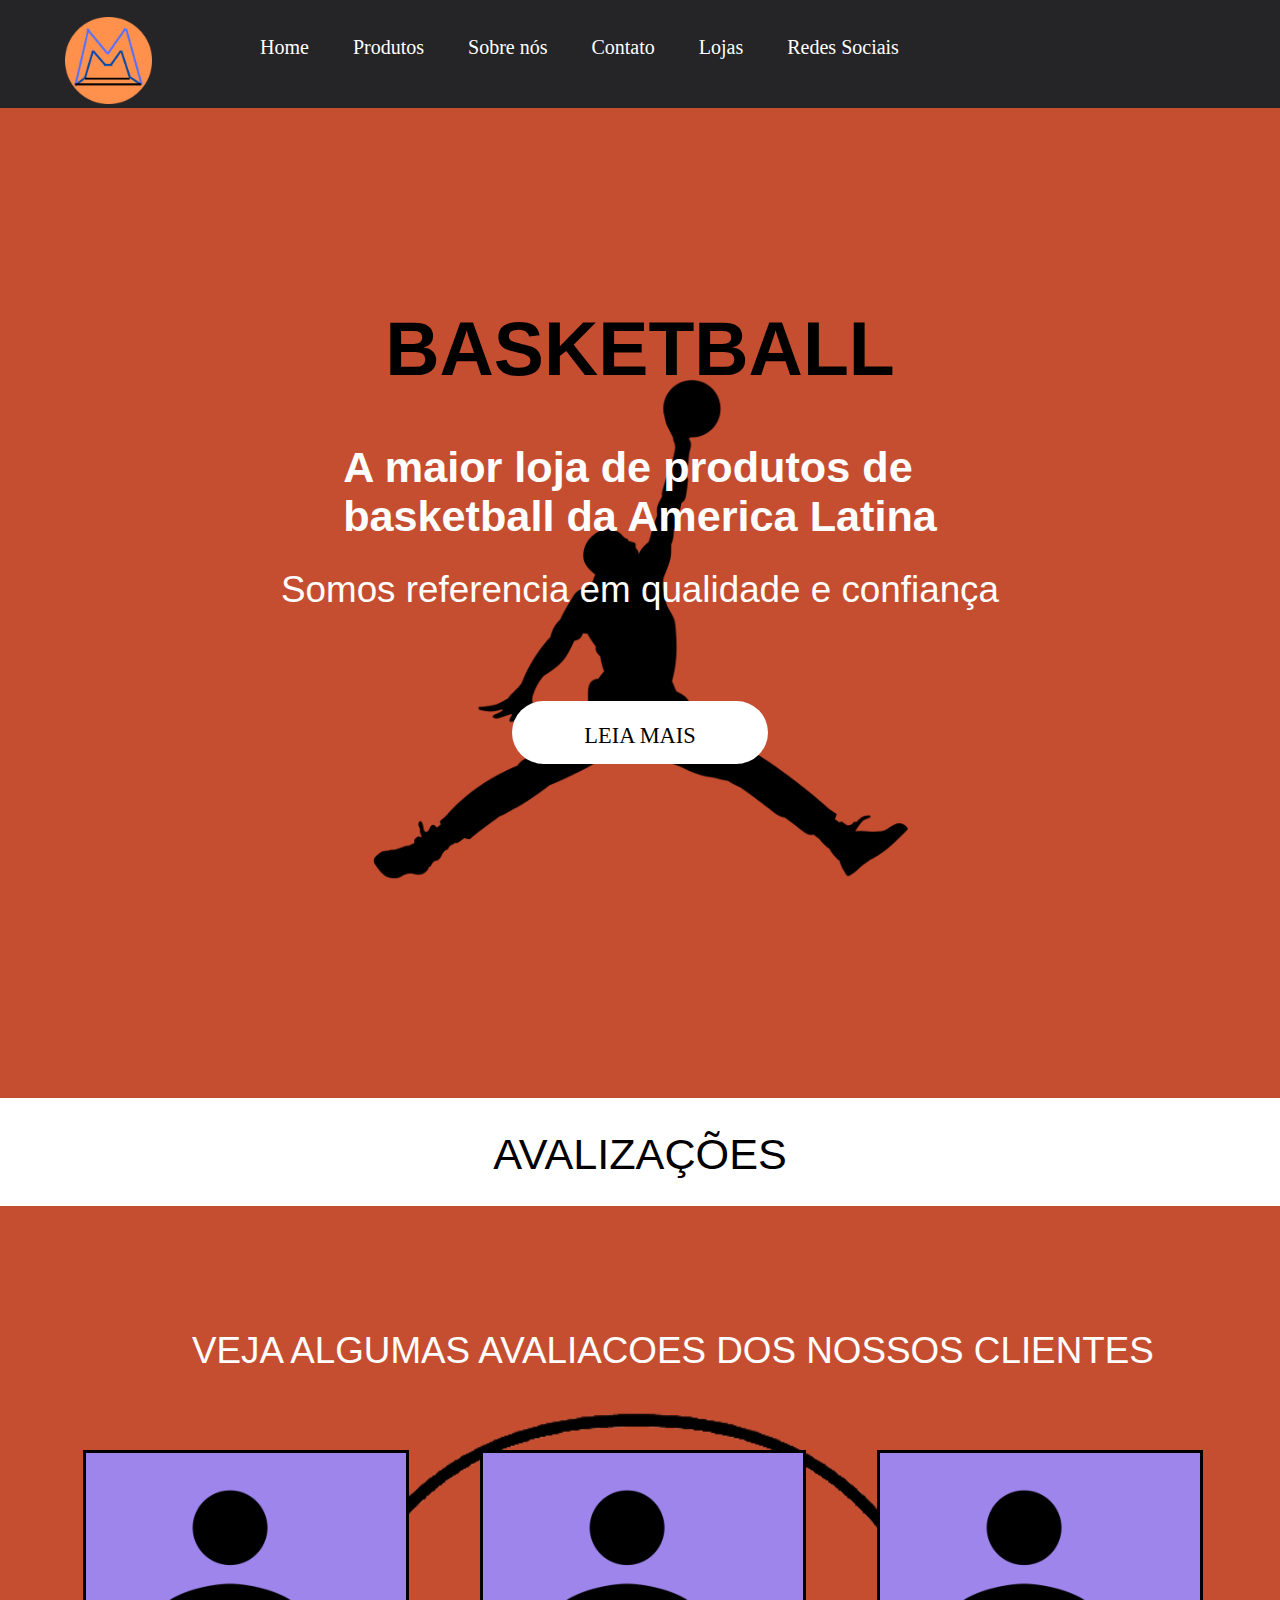
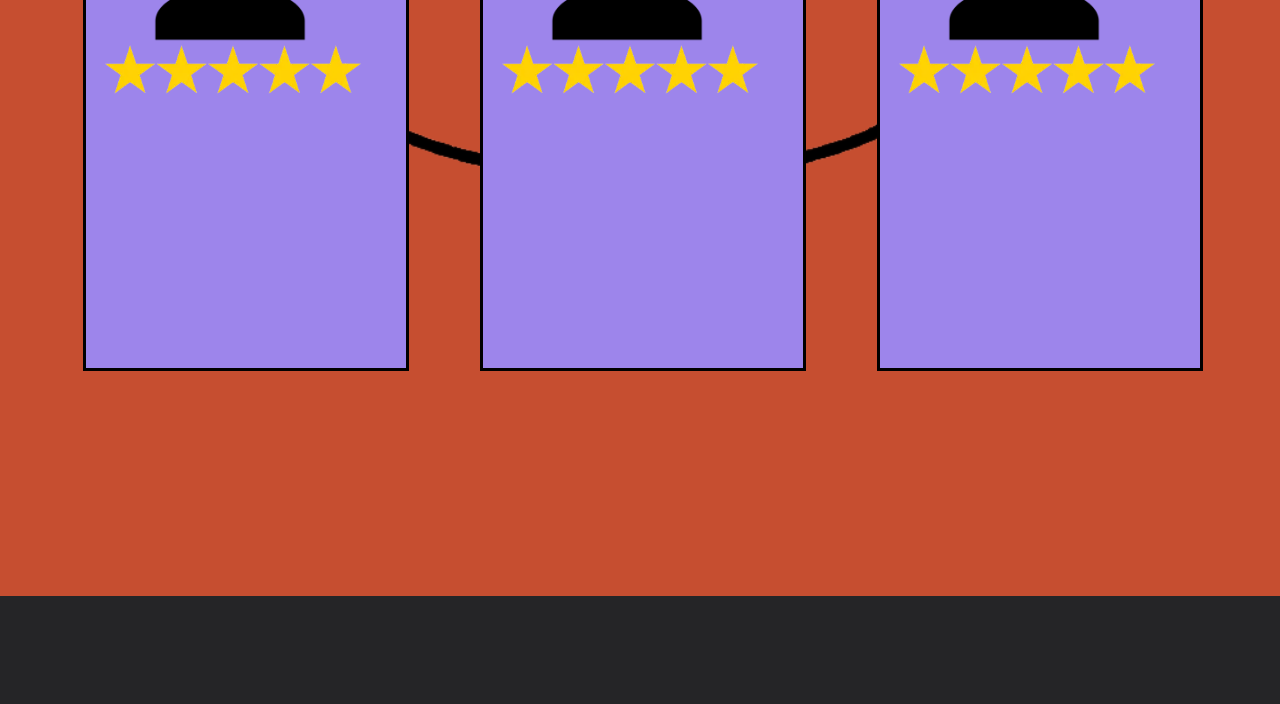
<file: index.html>
<!DOCTYPE html>
<html lang="en">
<head>
    <meta charset="UTF-8">
   <link rel="stylesheet" href="style.css">
    <title>Home</title>
</head>
<body>
    
    <div class="container">
        <div class="logotipo">
            <img class="logotipoimg" src="img/logo.png" alt="">
        </div>


        <cabecalho >
            <nav id="menu_horizontal">
                <ul>
                    <li><a href="/index.html">Home</a></li>
                    <li><a href="/produtos.html">Produtos</a></li>
                    <li><a href="/quemsomos.html">Sobre nós</a></li>
                    <li><a href="/contato.html">Contato</a></li>
                    <li><a href="/contato.html">Lojas</a></li>
                   
                    <li><a href=".">Redes Sociais</a></li>
                </ul>  
            </nav>
        </cabecalho>

        <fundo1>
            <div class="fundo_inicial">
                <img class ="boneco" src="img/boneco.png" alt="">
            
        
         
                <h1>BASKETBALL</h1>
        
                <h2>A maior loja de produtos de <br> basketball da America Latina </h2>
                
                <p class="subtitulo_h">Somos referencia em qualidade e confiança</p>
                
                <div class="botao_fundo"><p><a href=".">LEIA MAIS</a></p></div>
    
                
            </div>
            
            
        </fundo1>
        <separacao>

            <p>AVALIZAÇÕES</p>
            
        </separacao>
        <fundo2>
            
            <img class ="cesta" src="img/fundo2.png" alt="">
            <div class="avaliacao">
                <p class="subtitulo_avaliacoes">VEJA ALGUMAS AVALIACOES DOS NOSSOS CLIENTES</p>
                <div class="avaliacao1"><img class="avatar" src="img/avatar.png" alt=""><img class="estrela"src="img/estrela.webp" alt="">
                
                    
                </div>
                <div class="avaliacao2"><img class="avatar" src="img/avatar.png" alt=""><img class="estrela"src="img/estrela.webp" alt="">
                
                </div>
                <div class="avaliacao3"><img class="avatar" src="img/avatar.png" alt=""><img class="estrela"src="img/estrela.webp" alt="">
                
                </div>
                
            </div>
         
        </fundo2>


        <rodape></rodape>
     

        </div>

      
  
        

</body>
</html>
</file>
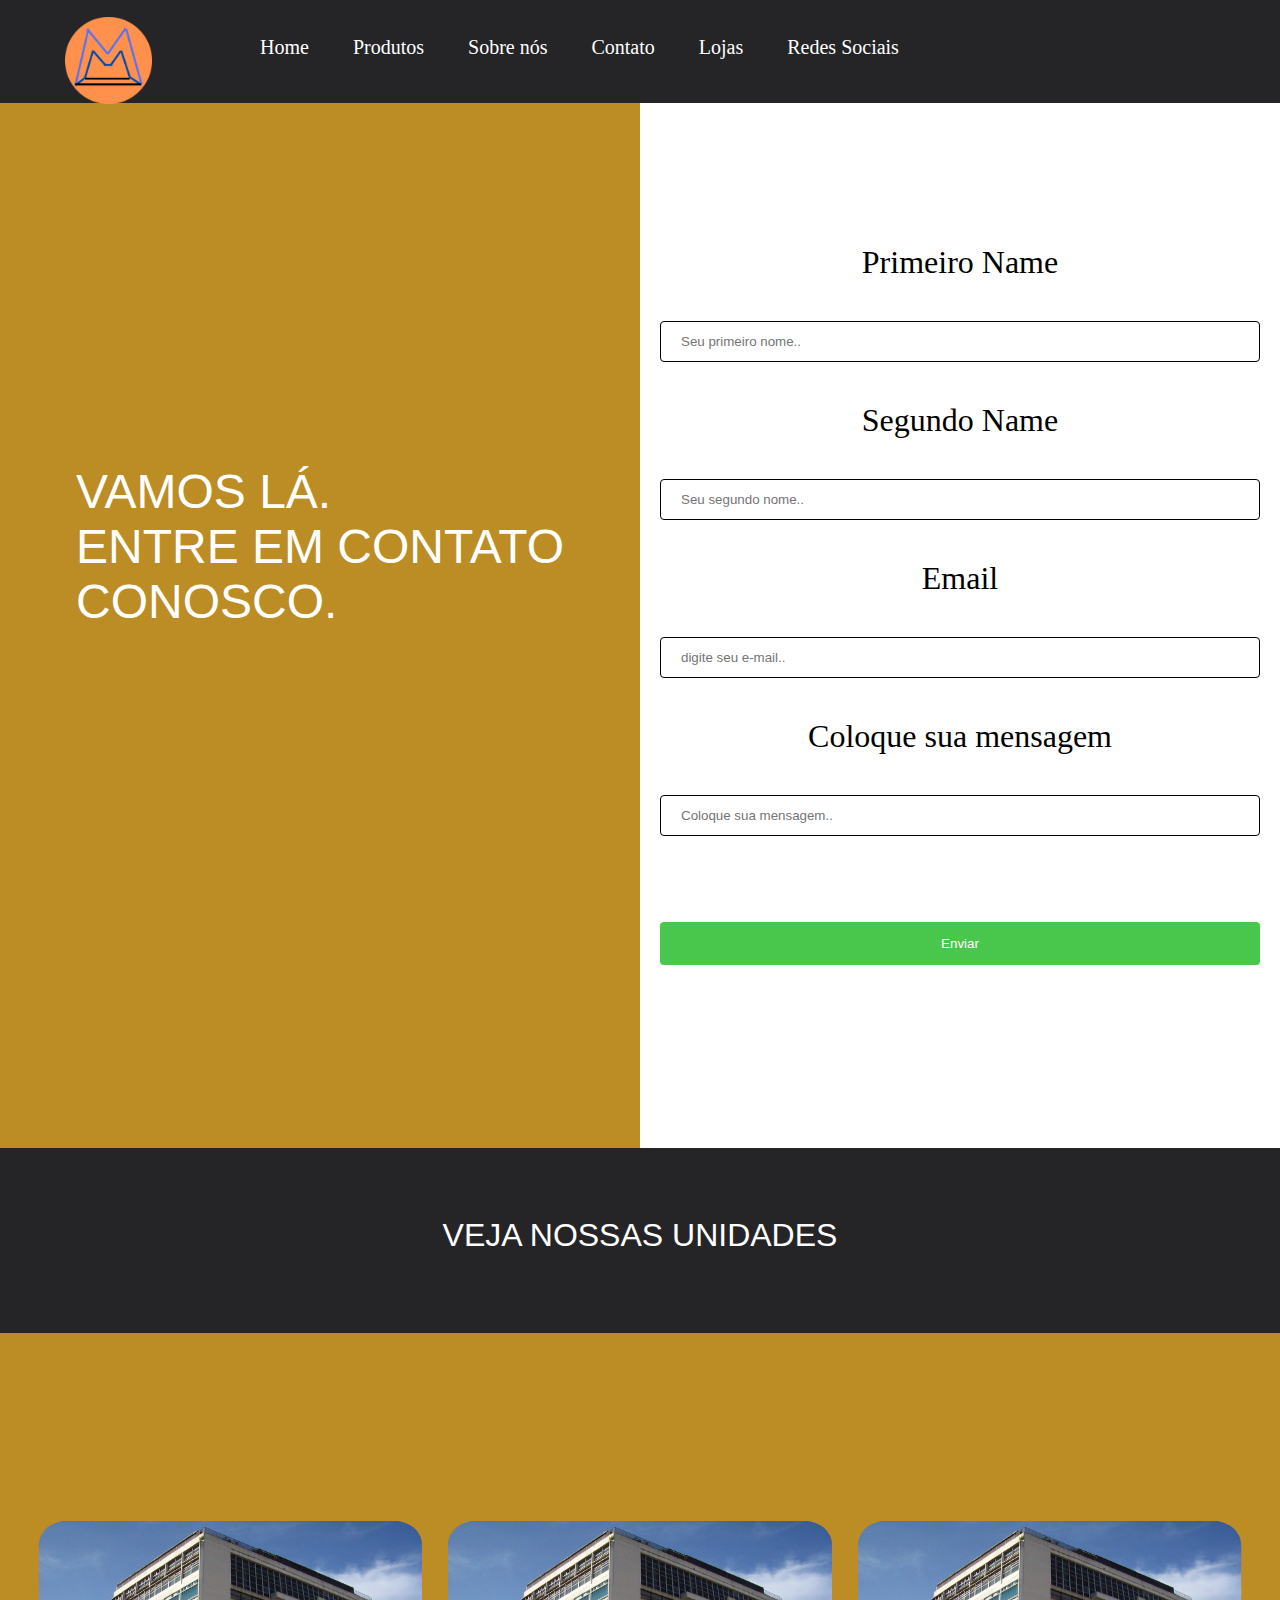
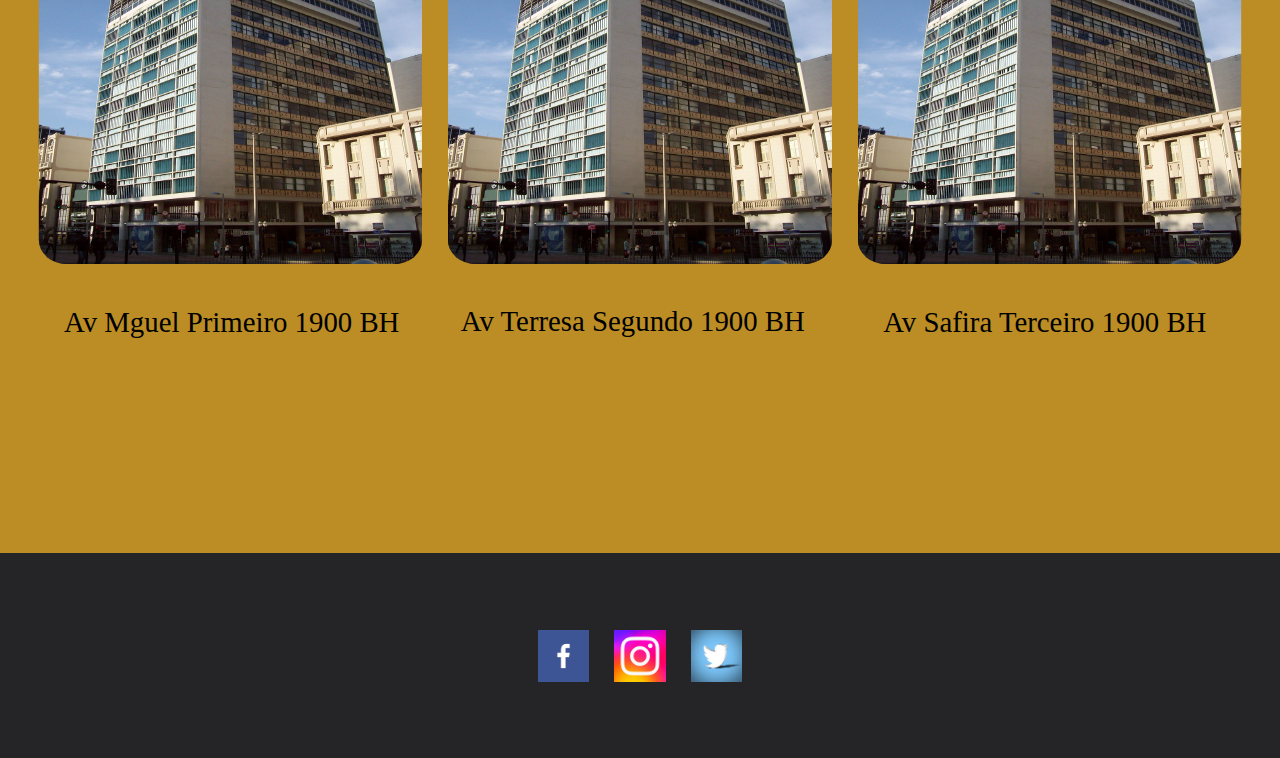
<file: contato.html>
<!DOCTYPE html>
<html lang="en">
<head>
    <meta charset="UTF-8">
    <link rel="stylesheet" href="contato.css">
    <title>Contato</title>
</head>
<body>

    <div class="container">
        <div class="logotipo">
            <img class="logotipoimg" src="img/logo.png" alt="">
        </div>

        <div class="cabecalho">
            <nav id="menu_horizontal">
                <ul>
                    <li><a href="/index.html">Home</a></li>
                    <li><a href="/produtos.html">Produtos</a></li>
                    <li><a href="/quemsomos.html">Sobre nós</a></li>
                    <li><a href="/contato.html">Contato</a></li>
                    <li><a href="/contato.html">Lojas</a></li>
                   
                    <li><a href=".">Redes Sociais</a></li>
                </ul>  
            </nav>
        </div>
        <div class="conteudo1">
            <p class="textogrande">
                VAMOS LÁ.<br>ENTRE EM CONTATO<br> CONOSCO.
            </p>
        </div>
        <div class="conteudo2">
            <div class="inputs">
            <p class="mensagem">ENVIE UMA MENSAGEM</p>
            <p class="nome">Primeiro Name</p>
            <input type="text" id="fname" name="primeironome" placeholder="Seu primeiro nome..">
            <p class="nome">Segundo Name</p>
            <input type="text" id="lname" name="segundonome" placeholder="Seu segundo nome..">

            <p class="nome">Email</p>
            <input type="text" id="lname" name="email" placeholder="digite seu e-mail..">

            <p class="nome">Coloque sua mensagem</p>
            <input type="text" id="lname" name="mensagem" placeholder="Coloque sua mensagem..">
            <input type="submit" value="Enviar">

            </div>
            
        </div>
        <div class="conteudo3"></div>

        <div class="conteudo4">
            <p class="mensagem">VEJA NOSSAS UNIDADES</p>
            <div class="imagens">
                <img class="imagemloja1" src="img/loja1.jpg" alt="">
               
                <img class="imagemloja2" src="img/loja1.jpg" alt="">
              
                <img class="imagemloja3" src="img/loja1.jpg" alt="">
            </div>
           

                <div class=endereco1>
                <p>Av Mguel Primeiro 1900 BH</p>
                </div>

                <div class=endereco2>
                    <p>Av Terresa Segundo 1900 BH</p>
                    </div>

                    <div class=endereco3>
                        <p>Av Safira Terceiro 1900 BH</p>
                        </div>
        </div>
        


                        <div class="rodape">

                            <div class="logo">
                                <img class="face"src="/img/face.webp" alt="">
                                <img class="insta"src="/img/insta.png" alt="">
                                <img class="tt" src="/img/tt.jpg" alt="">

                            </div>
         
                        </div>
    

    </div>
    
</body>
</html>
</file>
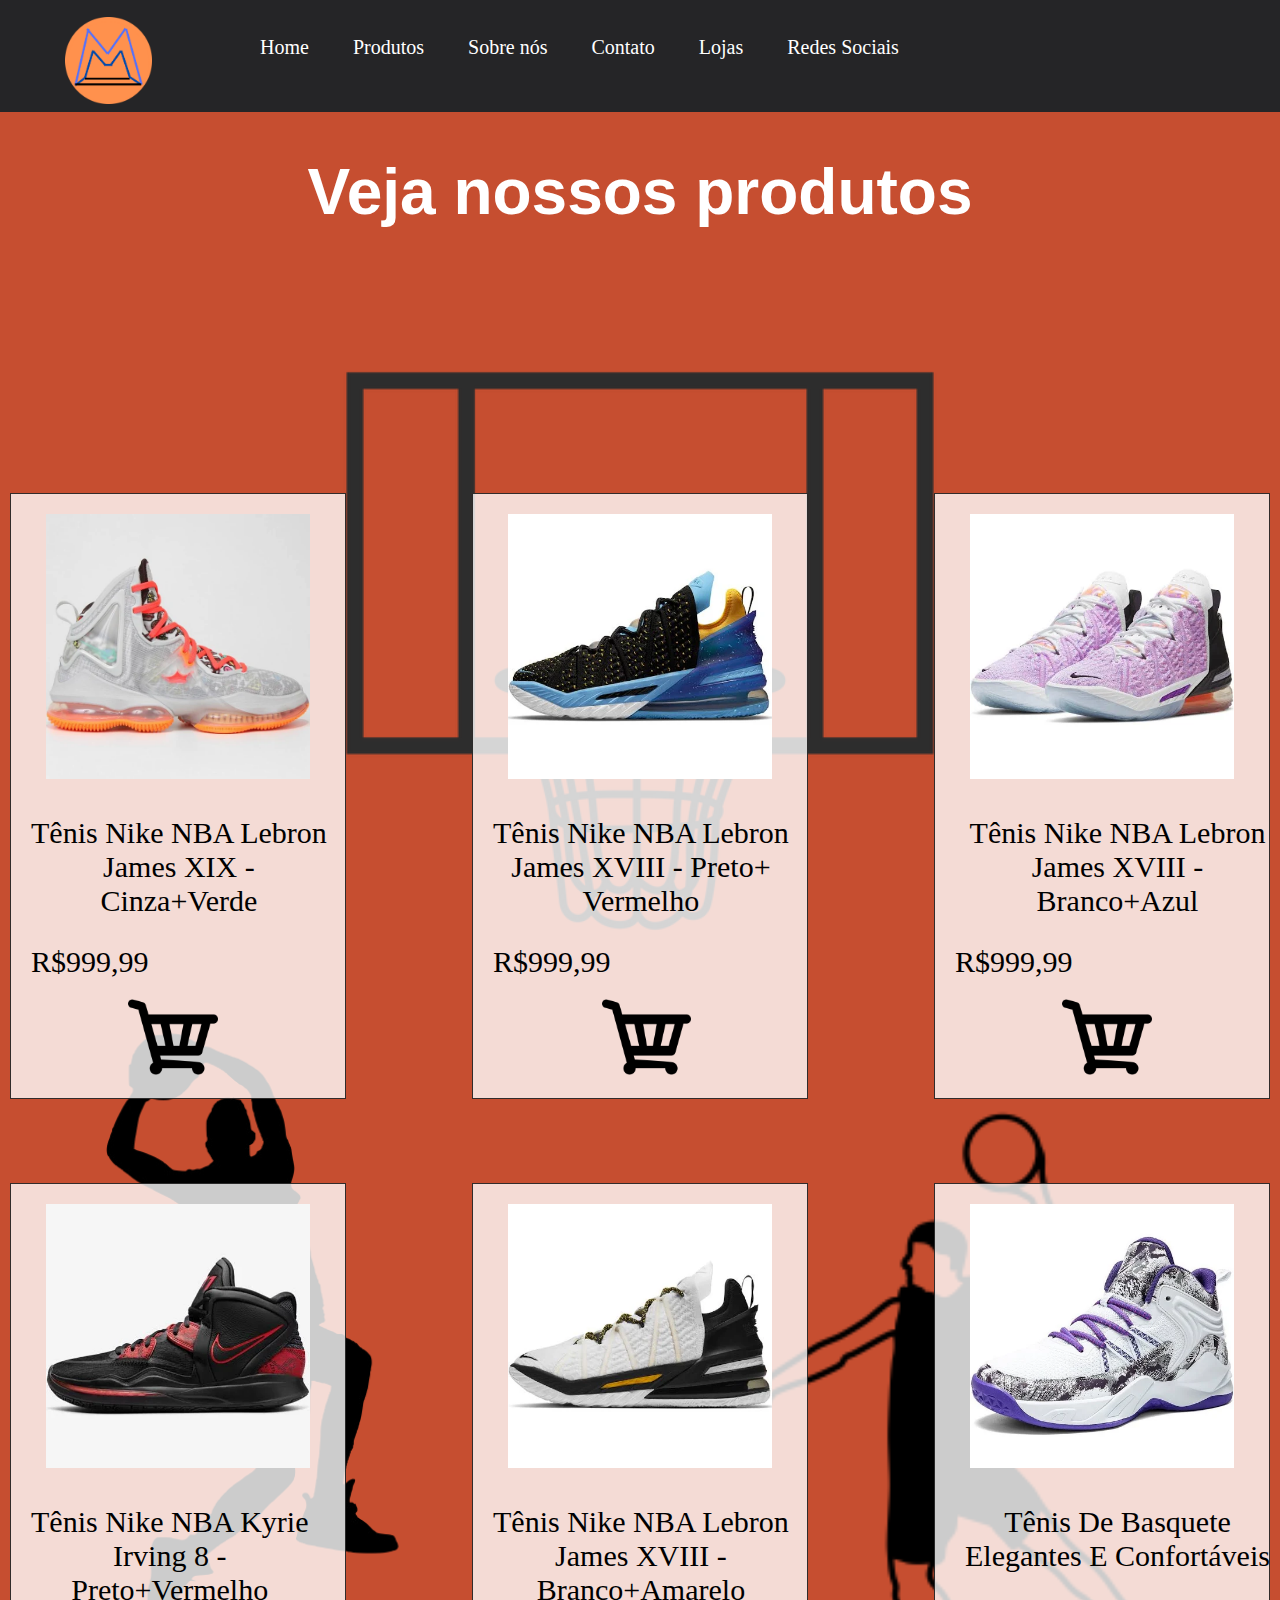
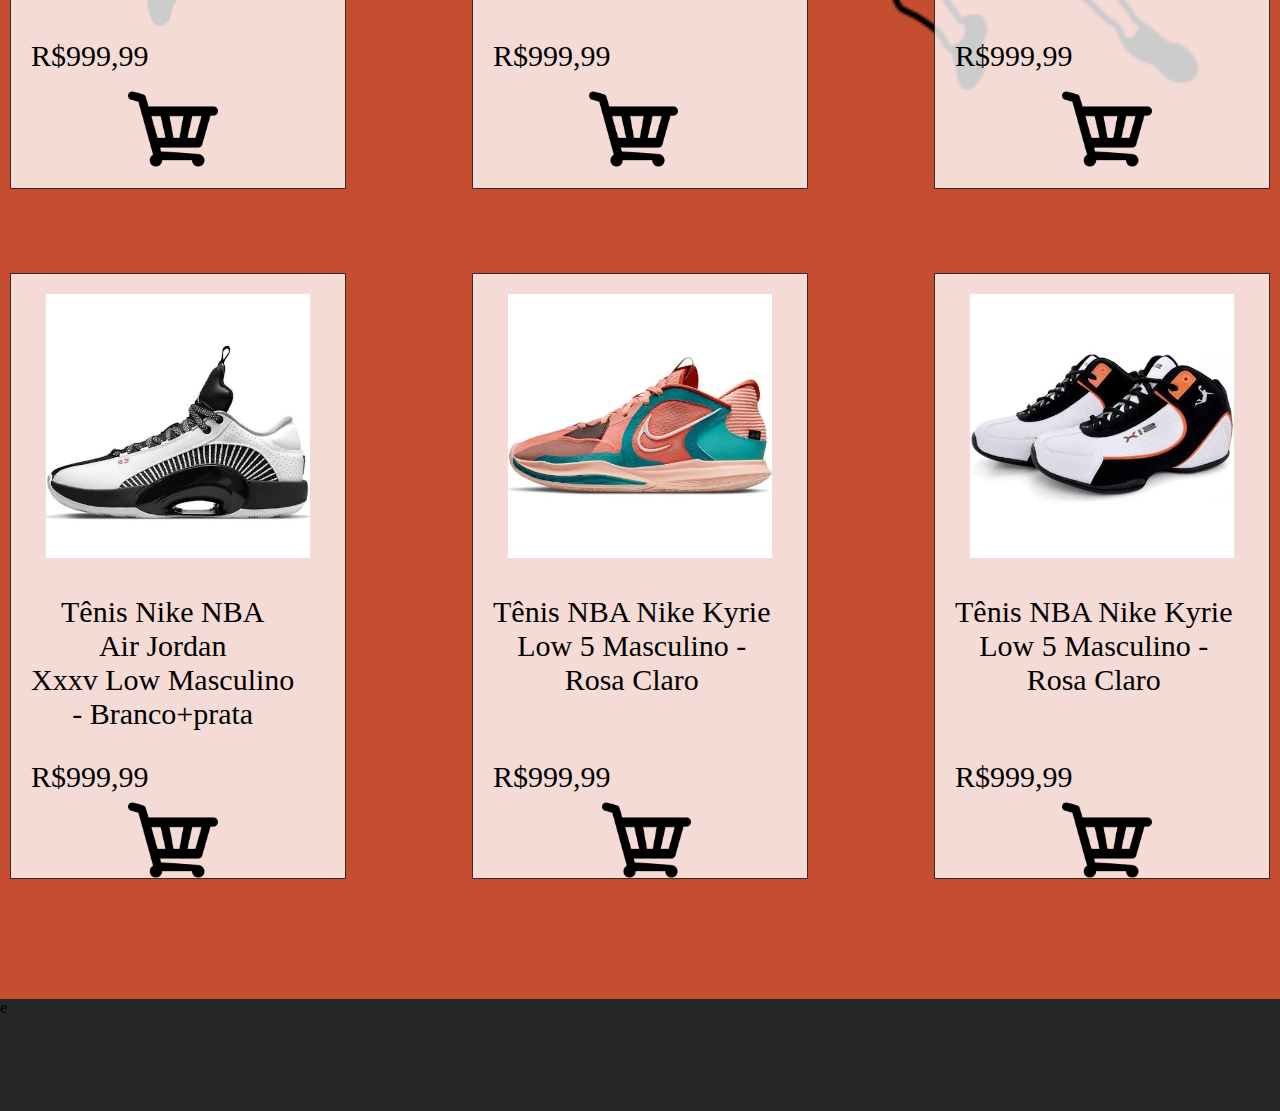
<file: produtos.html>
<!DOCTYPE html>
<html lang="en">
<head>
    <meta charset="UTF-8">
   <link rel="stylesheet" href="produtos.css">
    <title>Produtos</title>
</head>
<body>
    
    <div class="container">

        <div class="logotipo">
            <img class="logotipoimg" src="img/logo.png" alt="">
        </div>


        <cabecalho >
            <nav id="menu_horizontal">
                <ul>
                    <li><a href="/index.html">Home</a></li>
                    <li><a href="/produtos.html">Produtos</a></li>
                    <li><a href="/quemsomos.html">Sobre nós</a></li>
                    <li><a href="/contato.html">Contato</a></li>
                    <li><a href="/contato.html">Lojas</a></li>
                   
                    <li><a href=".">Redes Sociais</a></li>
                </ul>  
            </nav>
        </cabecalho>

        <fundo1>
            <div class="fundo_inicial">
                <h1>Veja nossos produtos</h1>
                <img class ="boneco1" src="img/boneco1.png" alt="">
                <img class ="cestacontato" src="img/cesta2.png" alt="">
                <img class ="boneco2" src="img/boneco2.png" alt="">


          
            </div>
            
            <div class="grid-container">
                <div class="grid-item"><img class="imagem"src="img/sapato1.webp" alt=""><p class="descricao">Tênis Nike NBA Lebron<br> James XIX - <br>Cinza+Verde</p>
                <p class="preco">R$999,99</p>
                <img class="carinho"src="img/carinho.png" alt="">
                </div>

                <div class="grid-item"><img class="imagem"src="img/sapato2.webp" alt=""><p class="descricao">Tênis Nike NBA Lebron<br> James XVIII - Preto+<br>Vermelho
                </p><p class="preco">R$999,99</p>
                <img class="carinho1"src="img/carinho.png" alt="">
            </div>

                <div class="grid-item"><img class="imagem"src="img/sapato3.webp" alt=""><p class="descricao">Tênis Nike NBA Lebron James XVIII - Branco+Azul
                </p><p class="preco">R$999,99</p>
                <img class="carinho2"src="img/carinho.png" alt="">
            </div>  
                <div class="grid-item"><img class="imagem"src="img/sapato4.webp" alt=""><p class="descricao">Tênis Nike NBA Kyrie <br>Irving 8 -<br>Preto+Vermelho</p>
                    <p class="preco2">R$999,99</p>
                    <img class="carinho3"src="img/carinho.png" alt=""></div>

                <div class="grid-item"><img class="imagem"src="img/sapato5.webp" alt=""><p class="descricao">Tênis Nike NBA Lebron <br>James XVIII - <br>Branco+Amarelo</p>
                    <p class="preco2">R$999,99</p>
                    <img class="carinho4"src="img/carinho.png" alt="">
                </div>

                <div class="grid-item"><img class="imagem"src="img/sapato6.webp" alt=""><p class="descricao">Tênis De Basquete Elegantes E Confortáveis
                </p><p class="preco2">R$999,99</p>
                <img class="carinho5"src="img/carinho.png" alt=""></div>

                <div class="grid-item"><img class="imagem"src="img/sapato7.webp" alt=""><p class="descricao">Tênis Nike NBA <br> Air Jordan <br> Xxxv Low Masculino <br>- Branco+prata
                </p><p class="preco3">R$999,99</p>
                <img class="carinho6"src="img/carinho.png" alt="">
            </div>
                <div class="grid-item"><img class="imagem"src="img/sapato8.webp" alt=""><p class="descricao">Tênis NBA Nike Kyrie<br> Low 5 Masculino - <br>Rosa Claro
</p> <p class="preco3">R$999,99</p>
<img class="carinho7"src="img/carinho.png" alt="">
</div>
                <div class="grid-item"><img class="imagem"src="img/sapato9.webp" alt=""><p class="descricao">Tênis NBA Nike Kyrie <br> Low 5 Masculino -  <br>Rosa Claro
</p><p class="preco3">R$999,99</p>
<img class="carinho8"src="img/carinho.png" alt=""></div>


</div>  
              
        </fundo1>

        <rodape>e</rodape>
     
       
     
           
        </div>

        </div>
        

      
  
        

</body>
</html>
</file>
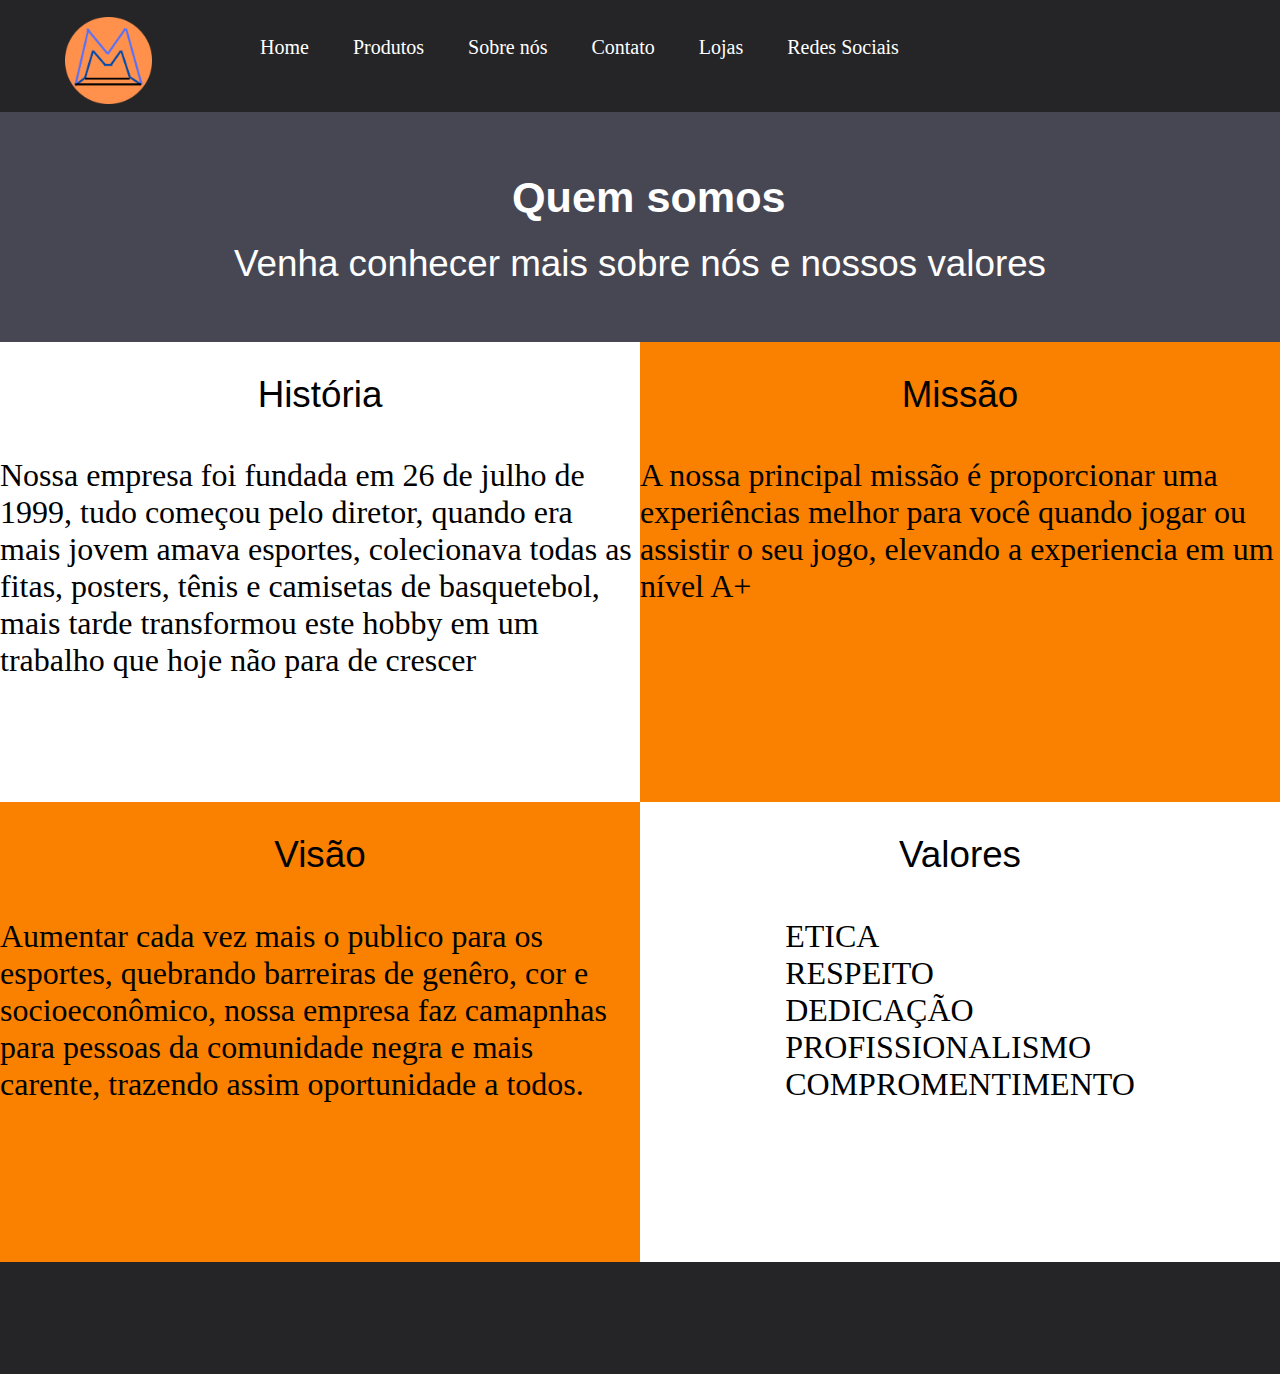
<file: quemsomos.html>
<!DOCTYPE html>
<html lang="en">
<head>
    <meta charset="UTF-8">
   <link rel="stylesheet" href="quemsomos.css">
    <title>Quem Somos</title>
</head>
<body>
    
    <div class="container">
        <div class="logotipo">
            <img class="logotipoimg" src="img/logo.png" alt="">
        </div>

        <cabecalho >
            <nav id="menu_horizontal">
                <ul>
                    <li><a href="/index.html">Home</a></li>
                    <li><a href="/produtos.html">Produtos</a></li>
                    <li><a href="/quemsomos.html">Sobre nós</a></li>
                    <li><a href="/contato.html">Contato</a></li>
                    <li><a href="/contato.html">Lojas</a></li>
                   
                    <li><a href=".">Redes Sociais</a></li>
                </ul>  
            </nav>
        </cabecalho>

        <conteudo1><p class="titulo_h">História</p> 

            <p class="texto_h">
            Nossa empresa foi fundada em 26 de julho de 1999, tudo começou pelo diretor, quando era mais jovem amava esportes, colecionava todas as fitas, posters, tênis e camisetas de basquetebol, mais tarde  transformou este hobby em um trabalho que hoje não para de crescer        
        </p>   
        </conteudo1>

        <conteudo2><p class="titulo_h">Missão</p> 
            
            <p class="texto_h">A nossa principal missão é proporcionar uma experiências melhor para você quando jogar ou assistir o seu jogo, elevando a experiencia em um nível A+  </p>
        </conteudo2>

        <conteudo3> 
            <p class="titulo_h">Visão</p>   

            <p class="texto_h">Aumentar cada vez mais o publico para os esportes, quebrando barreiras de genêro, cor e socioeconômico, nossa empresa faz camapnhas para pessoas  da comunidade negra e mais carente, trazendo assim oportunidade a todos.  </p>

        </conteudo3>

        <conteudo4>    
            <p class="titulo_h">Valores</p> 
            <p class="texto_etica">ETICA<br>RESPEITO<br>DEDICAÇÃO<br>PROFISSIONALISMO<br>COMPROMENTIMENTO</p>  
        </conteudo4>

        <conteudo5>    
            <h1>Quem somos</h1>  
            <p class="subtitulo"> Venha conhecer mais sobre nós e nossos valores</p>

           
              
            </p>

        </conteudo5>



        <rodape></rodape>
     

        </div>

      
  
        

</body>
</html>
</file>
<file: style.css>
html, body{
    margin: 0;
    padding: 0;
    box-sizing: border-box;
    background: #7159c1;
}

cabecalho{
    background-color: rgb(37, 37, 39);
    grid-area: cabecalho;
    
}

fundo1 {
    background:#C64E30 ;
    grid-area: fundo1;
}

fundo2{
    background:#C64E30 ;
    grid-area: fundo2;
}

separacao{
    background: white;
    grid-area: separacao;
   
}

rodape{
    background-color: rgb(37, 37, 39);
    grid-area: rodape;
   
}

.logotipo{
    position: absolute;
    bottom: 88%;
    }
    
    .logotipoimg{
        width: 40%;
        position: relative;
        left: 30%;
    
    }

.container{
    display: grid;
    grid-template-columns: 3fr 1fr;
    grid-template-rows: 12vh 110vh 12vh 110vh 12vh;
    grid-template-areas: 
    "cabecalho cabecalho"
    "fundo1 fundo1"
    "separacao separacao"
    "fundo2 fundo2"
    "rodape rodape";

}


#menu_horizontal{
    background-color: rgb(37, 37, 39);
}
#menu_horizontal ul{ 
list-style-type: none;
padding: 0;
background-color: rgb(37, 37, 39);
max-width: 800px;
}

#menu_horizontal ul li{
    display: inline;
    position: relative;
    left: 30%;
}

#menu_horizontal ul li a{
    color: #fff;
    text-decoration: none;
    padding: 20px;
    display: inline-block;
    transition: background .6s;
    font-size: 20px;
    height: 45px;
}

#menu_horizontal ul li a:hover{
    background-color: rgb(13, 134, 138);
}


.fundo_inicial{
    width: 100%;
    height:900px;;
   background-color: #C64E30;
}

.boneco{
    width: 70%;
    position: relative;
    left: 15%;
    top: 30%;  
   
    
}

h1{
    position: relative;
    bottom: 40%;
    display: flex;
   justify-content: center;
   font-size: 470%;
   color: black;
   font-family: 'Roboto', sans-serif;
   
   }
   
   h2{
       font-size: 270%;
       color: white;
       display: flex;
       justify-content: center;
       position: relative;
       bottom: 40%;
       font-family: 'Roboto', sans-serif;
   
   }
   
   .subtitulo_h{
    font-size: 230%;
    color: white;
    display: flex;
    justify-content: center;
    position: relative;
    bottom: 41%;
    font-family: 'Roboto', sans-serif;
}
.botao_fundo{
    height: 7%;
    border-radius: 300px;
    width: 20%;
    top: -35%;
    left: 40%;
    background: white;
   position: relative;

   display: flex;
   justify-content: center;
  
}

.botao_fundo p{
    position: relative;
    top: -1%;
    text-align: center;
    text-decoration: none;
    font-size: 140%;
}
.botao_fundo p a{
text-decoration: none;
color: black;

}

separacao p  {
    font-size: 270%;
       color: black;
       display: flex;
       justify-content: center;
       position: relative;
       bottom:10%; 
       font-family: 'Roboto', sans-serif; 
}

.cesta{
    width: 50%;
    position: relative;
    left: 25%;
    top: 10%;  

   
    
}



.avaliacao1, .avaliacao2, .avaliacao3{
width: 100px;
background-color: #9d85eb;
grid-template-rows: 100px 100px  ;
border: solid;
display: grid;
flex-direction: column;

}


.avaliacao{
    display: grid;
    grid-template-columns: 25% 25% 25%;
    grid-template-rows: 250%;
    grid-template-areas: 
    'avaliacao1 avaliacao1 avaliacao3';
  
    justify-content: center;
    position: relative;
    bottom: 30%;
    gap: 6%;
  

}

.avaliacao1, .avaliacao2, .avaliacao3{
    width: 100%;
    height: 100%;
    z-index: 1;
    position: relative;
    bottom: 20%;
    
  
}

.avatar{
    width: 70%;
    position: relative;
    left: 10%;
 
}

.estrela{
    width: 80%;
    position: relative;
    top: 18%;
    left: 6%;

  
}

.texto_avaliacoes{
font-size: 200%;
height: 0%;}

.subtitulo_avaliacoes{
    font-size: 230%;
    color: white;
   position: absolute;
    z-index: 1;
    bottom: 170%;
  left: 15%;
  
    
    font-family: 'Roboto', sans-serif;
}
</file>
<file: contato.css>
html, body{
    margin: 0;
    padding: 0;
    box-sizing: border-box;
    background: #7159c1;
}

.cabecalho{
    background-color: rgb(37, 37, 39);
    grid-area: cabecalho;
}

.conteudo1{
    background: rgba(197, 148, 14, 0.877);
    grid-area: conteudo1;
}

.conteudo2{
    background: rgb(255, 255, 255);
    grid-area: conteudo2;
}

.conteudo3{
    background:  rgba(197, 148, 14, 0.877);
    grid-area: conteudo3;
}

.conteudo4{
    background: rgb(37, 37, 39);
    grid-area: conteudo4;
}

.rodape{
    background: rgb(37, 37, 39);
    grid-area: rodape;
}

.container{
    display: grid;
    grid-template-columns: 50% 50% ;
    grid-template-rows: 5%  21% 30% 9% 40% 10%   ;
    grid-template-areas: 
    "cabecalho cabecalho"
    "conteudo1 conteudo2"
    "conteudo1 conteudo2"
    "conteudo4 conteudo4"
    "conteudo3 conteudo3"
    "rodape rodape";
    

}

#menu_horizontal{
    background-color: rgb(37, 37, 39);
}
#menu_horizontal ul{ 
list-style-type: none;
padding: 0;
background-color: rgb(37, 37, 39);
max-width: 800px;
}

#menu_horizontal ul li{
    display: inline;
    position: relative;
    left: 30%;
}

#menu_horizontal ul li a{
    color: #fff;
    text-decoration: none;
    padding: 20px;
    display: inline-block;
    transition: background .6s;
    font-size: 20px;
    height: 45px;
}

#menu_horizontal ul li a:hover{
    background-color: rgb(13, 134, 138);
}


.fundo_inicial{
    width: 100%;
    height:900px;;
   background-color: #C64E30;
}

.textogrande{
    position: relative;
    display: flex;
   justify-content: center;
   font-size: 300%;
   top: 30%;
   color: rgb(255, 255, 255);
   font-family: 'Roboto', sans-serif;
   
   }

   .mensagem{
    position: relative;
    display: flex;
   justify-content: center;
   font-size: 200%;
   top: 20%;
   color: rgb(255, 255, 255);
   font-family: 'Roboto', sans-serif;
   }

   input[type=text], select {
    width: 100%;
    padding: 12px 20px;
    margin: 8px 0;
    border: 1px solid rgb(0, 0, 0);
    border-radius: 4px;
    box-sizing: border-box;
  
  }
  
  input[type=submit] {
    width: 100%;
    background-color: #49c74d;
    color: white;
    padding: 14px 20px;
    margin: 78px 0;
    border: none;
    border-radius: 4px;

    cursor: pointer;
   

  }
  
  input[type=submit]:hover {
    background-color: #45a049;
  }
  
  .inputs {
    border-radius: 5px;
    background-color: #ffffff;
    padding: 20px;
    
  
    position: relative;
    top: 2%;
  }

  .nome{
   font-size: 200%;
   display: flex;
   justify-content: center;
   color:black ;
  }

  .imagemloja1{
width: 30%;
display: flex;
justify-content: center;
flex-direction: column;
padding: 1%;
position: relative;
top: 70%;
border-radius: 10%;
-webkit-transition: all 0.7s ease;
transition: all 0.7s ease;

  }
  .imagemloja2{
    width: 30%;
    display: flex;
    justify-content: center;
    flex-direction: column;
    padding: 1%;
    position: relative;
    top: 70%;
    border-radius: 10%;
    -webkit-transition: all 0.7s ease;
    transition: all 0.7s ease;
    
      }
 
      .imagemloja3{
        width: 30%;
        display: flex;
        justify-content: center;
        flex-direction: column;
        padding: 1%;
        position: relative;
        top: 70%;
        border-radius: 10%;
        -webkit-transition: all 0.7s ease;
        transition: all 0.7s ease;
          }     

.imagens{
    display: flex;
justify-content: center;
flex-direction: row;
width: 100%;
height: 200%;



}

.imagemloja1:hover {
    -webkit-transform:scale(1.2);
  transform:scale(1.2);
}
 
.imagemloja2:hover {
    -webkit-transform:scale(1.2);
  transform:scale(1.2);
}
 
.imagemloja3:hover {
    -webkit-transform:scale(1.2);
  transform:scale(1.2);
}
 
  

.endereco1{

  position: relative;
  left: 5%;
  top: 140%;
  font-size: 180%;
        
}

.endereco2{

    position: relative;
    left: 36%;
    top: 106%;
    font-size: 180%;
          
  }

  .endereco3{

    position: relative;
    left: 69%;
    top: 73%;
    font-size: 180%;
          
  }


.insta{
width: 4%;
padding: 1%;
padding-top: 6%;

}

.face{
    width: 4%;
    padding: 1%;
    padding-top: 6%;
}

.tt{
    width: 4%;
    padding: 1%;
    padding-top: 6%;
}

.logo{
    display: flex;
    justify-content: center;
}

.logotipo{
position: absolute;
bottom: 88%;
}

.logotipoimg{
    width: 40%;
    position: relative;
    left: 30%;

}
</file>
<file: produtos.css>
html, body{
    margin: 0;
    padding: 0;
    box-sizing: border-box;
    background: #7159c1;
}

cabecalho{
    background-color: rgb(37, 37, 39);
    grid-area: cabecalho;
    
}

fundo1 {
    background:#C64E30 ;
    grid-area: fundo1;
}

fundo2{
    background:#C64E30 ;
    grid-area: fundo2;
}


.logotipo{
  position: absolute;
  bottom: 88%;
  }
  
  .logotipoimg{
      width: 40%;
      position: relative;
      left: 30%;
  
  }
rodape{
    background-color: rgb(37, 37, 39);
    grid-area: rodape;
   
}

.logotipo{
  position: absolute;
  bottom: 88%;
  }
  
  .logotipoimg{
      width: 40%;
      position: relative;
      left: 30%;
  
  }


.container{
    display: grid;
    grid-template-columns: 3fr 1fr;
    grid-template-rows: 5.5% 122% 5.5%  ;
    grid-template-areas: 
    "cabecalho cabecalho"
    "fundo1 fundo1"
    "rodape rodape";
    

    
    

}


#menu_horizontal{
    background-color: rgb(37, 37, 39);
}
#menu_horizontal ul{ 
list-style-type: none;
padding: 0;
background-color: rgb(37, 37, 39);
max-width: 800px;
}

#menu_horizontal ul li{
    display: inline;
    position: relative;
    left: 30%;
}

#menu_horizontal ul li a{
    color: #fff;
    text-decoration: none;
    padding: 20px;
    display: inline-block;
    transition: background .6s;
    font-size: 20px;
    height: 45px;
}

#menu_horizontal ul li a:hover{
    background-color: rgb(13, 134, 138);
}


.fundo_inicial{
    width: 100%;
    height:900px;;
   background-color: #C64E30;
}

.boneco1{
    width: 50%;
    position: relative;
    left: 50%;
    top: 90%;  
   
    
}

.cestacontato{
    width: 50%;
    position: relative;
    left: 25%;
    bottom: 65%;  

    
}

.boneco2{
    width: 30%;
    position: relative;
    right: 47%;
    bottom: -10%; 
}


.botao_fundo{
    height: 7%;
    border-radius: 300px;
    width: 20%;
    top: -35%;
    left: 40%;
    background: white;
   position: relative;

   display: flex;
   justify-content: center;
  
}

.botao_fundo p{
    position: relative;
    top: -1%;
    text-align: center;
    text-decoration: none;
    font-size: 140%;
}
.botao_fundo p a{
text-decoration: none;
color: black;

}




h1{
    position: relative;

    display: flex;
   justify-content: center;
   font-size: 400%;
   color: rgb(255, 255, 255);
   font-family: 'Roboto', sans-serif;
   
   }

   .grid-container {
    display: grid;
    gap: 40% 10%;
    grid-template-columns: auto auto auto;
 
    padding: 10px;
    position: relative;
    bottom: 23%;
   
  }
  
  .grid-item {
    background-color: rgba(255, 255, 255, 0.8);
    border: 1px solid rgba(0, 0, 0, 0.8);
    padding: 20px;
    font-size: 30px;
    text-align: center;
  
    height: 180%;
    z-index: 1;
    


  }

  .imagem{
    width: 90%;
 

  }

  .descricao{
    position: absolute;
    font-size: 100%;
  }

  .preco{
    position: absolute;
  top:  45%;


  }

  .preco2{
    position: absolute;
  bottom: -27%;


  }

  .preco3{
    position: absolute;
  bottom: -102%;



  }

  .carinho{
    width: 7%;
    position: absolute;
    top: 53%;
    left: 10%;
  }

  .carinho1{
    width: 7%;
    position: absolute;
    top: 53%;
    left: 47%;
  }

  .carinho2{
    width: 7%;
    position: absolute;
  top: 53%;
  right: 10%;
  }

  .carinho3{
    width: 7%;
    position: absolute;
   top: 125%;
   left: 10%;
  }
  .carinho4{
    width: 7%;
    position: absolute;
   top:  125%;
   left: 46%;
  }
  .carinho5{
    width: 7%;
    position: absolute;
    top:  125%;
    right: 10%;

  }
  .carinho6{
    width: 7%;
    position: absolute;
  top: 199%;
  left: 10%;
  }
  .carinho7{
    width: 7%;
    position: absolute;
    top: 199%;
  right: 46%;
  }
  .carinho8{
    width: 7%;
    position: absolute;
   top: 199%;
   left: 83%;
  }
</file>
<file: quemsomos.css>
html, body{
    margin: 0;
    padding: 0;
    box-sizing: border-box;
    background: #7159c1;
}

cabecalho{
    background-color: rgb(37, 37, 39);
    grid-area: cabecalho;
    
}

conteudo1 {
    background:#ffffff ;
    grid-area: conteudo1;
}

conteudo2{
    background:#FA8100 ;
    grid-area: conteudo2;
}

conteudo3{
    background:#FA8100 ;
    grid-area: conteudo3;
}

conteudo4{
    background:#ffffff ;
    grid-area: conteudo4;
}

conteudo5{
    background:rgb(71, 71, 83); 
    grid-area: conteudo5;
   
    
}



rodape{
    background-color: rgb(37, 37, 39);
    grid-area: rodape;

   
}

.container{
    display: grid;
    grid-template-columns: 40% 10%;
    grid-template-rows: 9.7% 20%  40% 40% 9.70% 12vh 12vh;
    grid-template-areas: 
    "cabecalho cabecalho cabecalho cabecalho"
    "conteudo5 conteudo5 conteudo5 conteudo5"
    "conteudo1 conteudo1 conteudo2 conteudo2"
    "conteudo3 conteudo3 conteudo4 conteudo4"
    "rodape rodape rodape rodape";
}

#menu_horizontal{
    background-color: rgb(37, 37, 39);
}
#menu_horizontal ul{ 
list-style-type: none;
padding: 0;
background-color: rgb(37, 37, 39);
max-width: 800px;
}

#menu_horizontal ul li{
    display: inline;
    position: relative;
    left: 30%;
}

#menu_horizontal ul li a{
    color: rgb(255, 255, 255);
    text-decoration: none;
    padding: 20px;
    display: inline-block;
    transition: background .6s;
    font-size: 20px;
    height: 45px;
}

#menu_horizontal ul li a:hover{
    background-color: rgb(13, 134, 138);
}

.logotipo{
    position: absolute;
    bottom: 88%;
    }
    
    .logotipoimg{
        width: 40%;
        position: relative;
        left: 30%;
    
    }
.fundo_inicial{
    width: 100%;
    height:900px;;
   background-color: #C64E30;
}



h1{
    position: absolute;
    top: 16%;
left: 40%;
   font-size: 270%;
   color: rgb(255, 255, 255);
   font-family: 'Roboto', sans-serif;
 
   
   }

.subtitulo{
        font-size: 230%;
        color: rgb(255, 255, 255);
        display: flex;
        justify-content: center;
        position: relative;
        top: 41%;
        font-family: 'Roboto', sans-serif;
    
   }

.titulo_h{
    font-size: 230%;
    color: rgb(0, 0, 0);
    display: flex;
    justify-content: center;
    position: relative;
    top: -1%;
    font-family: 'Roboto', sans-serif; 
}

.titulo_h{
    position: relative;

}

.texto_h{
    font-size: 200%;
}

.texto_etica{
    font-size: 200%;
    color: rgb(0, 0, 0);
    display: flex;
    justify-content: center;
 
}
</file>
